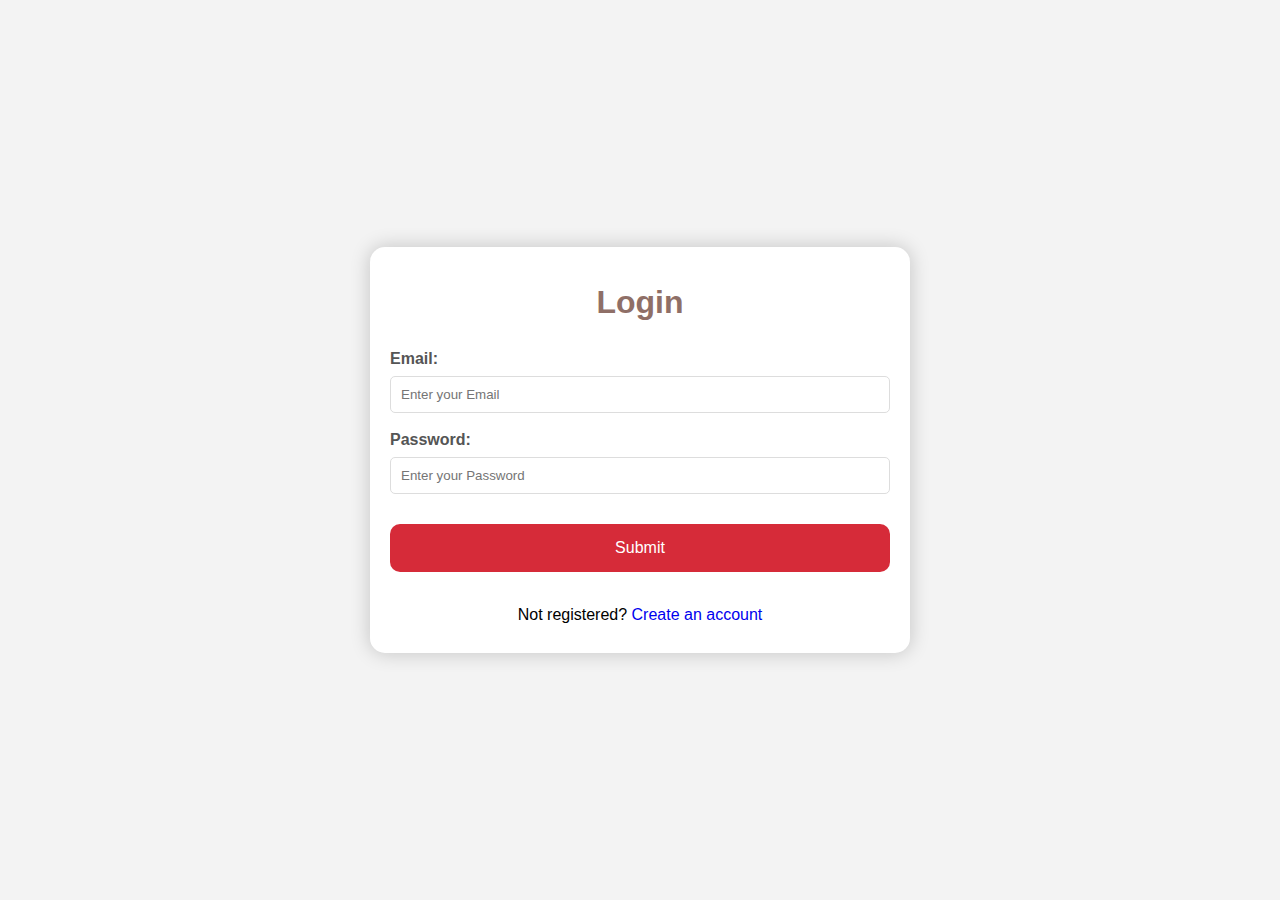
<file: websitepetcare/login.html>
<!DOCTYPE html>
<html lang="en">
<head>
    <meta charset="UTF-8">
    <meta name="viewport" content="width=device-width, initial-scale=1.0">
    <title>Login</title>
    <link rel="stylesheet" href="assets/css/login.css">
</head>
<body>



<div class="main">
            <h1>Login</h1>
            <form action="login.php" method="POST">

                  <label for="email">Email:</label>
                  <input type="email"id="first"name="email"placeholder="Enter your Email" required>

                  <label for="password">Password:</label>
                  <input type="password" id="password" name="password" placeholder="Enter your Password" required>

                  <div class="wrap">
                  <button type="submit" name="login" value="Login">Submit</button>
                  </div>
            </form>
            <p>Not registered?
                  <a href="register.html"
                     style="text-decoration: none;">
                        Create an account
                  </a>
            </p>
   
      </div>

</body>
</html>
</file>
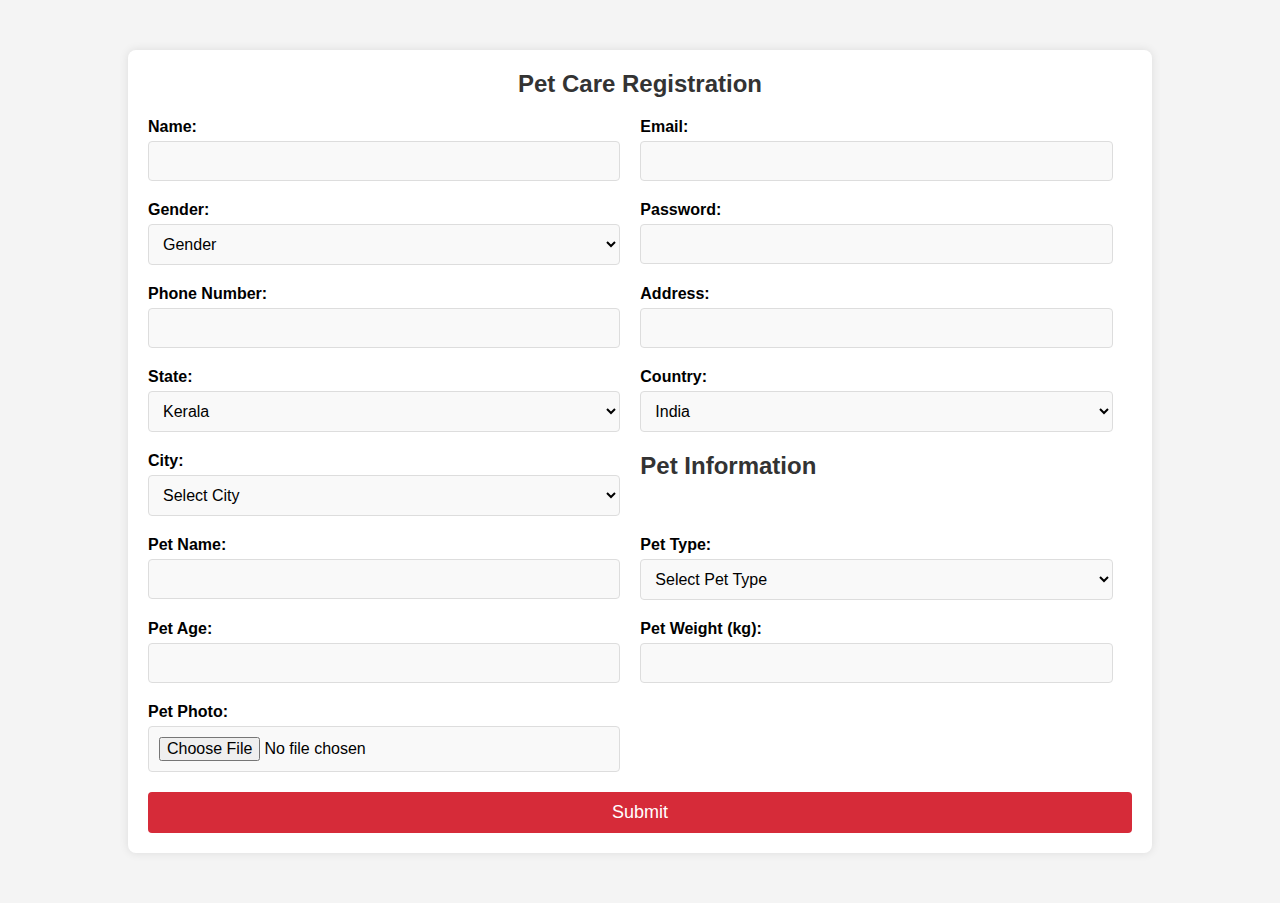
<file: websitepetcare/register.html>
<!DOCTYPE html>
<html lang="en">

<head>
    <meta charset="UTF-8">
    <meta name="viewport" content="width=device-width, initial-scale=1.0">
    <title>Registration</title>
    <link rel="stylesheet" href="assets/css/registeru.css">
</head>

<body>
    <div class="form-container">
        <h2>Pet Care Registration</h2>
        <form action="register.php" method="POST" enctype="multipart/form-data">
            <div class="form-group">
                <label for="name">Name:</label>
                <input type="text" id="name" name="name" required>
            </div>
            <div class="form-group">
                <label for="email">Email:</label>
                <input type="email" id="email" name="email" required>
            </div>
            <div class="form-group">
                <label for="gender">Gender:</label>
                <select id="gender" name="gender">
                    <option value="">Gender</option>
                    <option value="male">Male</option>
                    <option value="female">Female</option>
                    <option value="other">Other</option>
                </select>
            </div>
            <div class="form-group">
                <label for="password">Password:</label>
                <input type="password" id="password" name="password" required>
            </div>
            <div class="form-group">
                <label for="phone">Phone Number:</label>
                <input type="tel" id="phone" name="phone" required>
            </div>
            <div class="form-group">
                <label for="address">Address:</label>
                <input type="text" id="address" name="address" required>
            </div>

            <!-- State and Country -->
            <div class="form-group">
                <label for="state">State:</label>
                <select id="state" name="state" required>
                    <option value="kerala">Kerala</option>
                </select>
            </div>
            <div class="form-group">
                <label for="country">Country:</label>
                <select id="country" name="country" required>
                    <option value="india">India</option>
                </select>
            </div>

            <!-- City Dropdown with 14 States of Kerala -->
            <div class="form-group">
                <label for="city">City:</label>
                <select id="city" name="city" required>
                    <option value="">Select City</option>
                    <option value="Thiruvananthapuram">Thiruvananthapuram</option>
                    <option value="Kollam">Kollam</option>
                    <option value="Pathanamthitta">Pathanamthitta</option>
                    <option value="Alappuzha">Alappuzha</option>
                    <option value="Kottayam">Kottayam</option>
                    <option value="Idukki">Idukki</option>
                    <option value="Ernakulam">Ernakulam</option>
                    <option value="Thrissur">Thrissur</option>
                    <option value="Palakkad">Palakkad</option>
                    <option value="Malappuram">Malappuram</option>
                    <option value="Kozhikode">Kozhikode</option>
                    <option value="Wayanad">Wayanad</option>
                    <option value="Kannur">Kannur</option>
                    <option value="Kasaragod">Kasaragod</option>
                </select>
            </div>

            <!-- Pet Information -->
            <h2>Pet Information</h2>

            <div class="form-group">
                <label for="pet_name">Pet Name:</label>
                <input type="text" id="pet_name" name="pet_name" required>
            </div>
            <div class="form-group">
                <label for="pet_type">Pet Type:</label>
                <select id="pet_type" name="pet_type" required>
                    <option value="">Select Pet Type</option>
                    <option value="dog">Dog</option>
                    <option value="cat">Cat</option>
                    <option value="bird">Bird</option>
                    <option value="other">Other</option>
                </select>
            </div>
            <div class="form-group">
                <label for="pet_age">Pet Age:</label>
                <input type="number" id="pet_age" name="pet_age" required>
            </div>
            <div class="form-group">
                <label for="pet_weight">Pet Weight (kg):</label>
                <input type="number" id="pet_weight" name="pet_weight" required>
            </div>
            <div class="form-group">
                <label for="pet_photo">Pet Photo:</label>
                <input type="file" id="pet_photo" name="pet_photo" required>
            </div>

            <div class="form-group full-width">
                <input type="submit" value="Submit">
            </div>
        </form>
    </div>
</body>

</html>
</file>
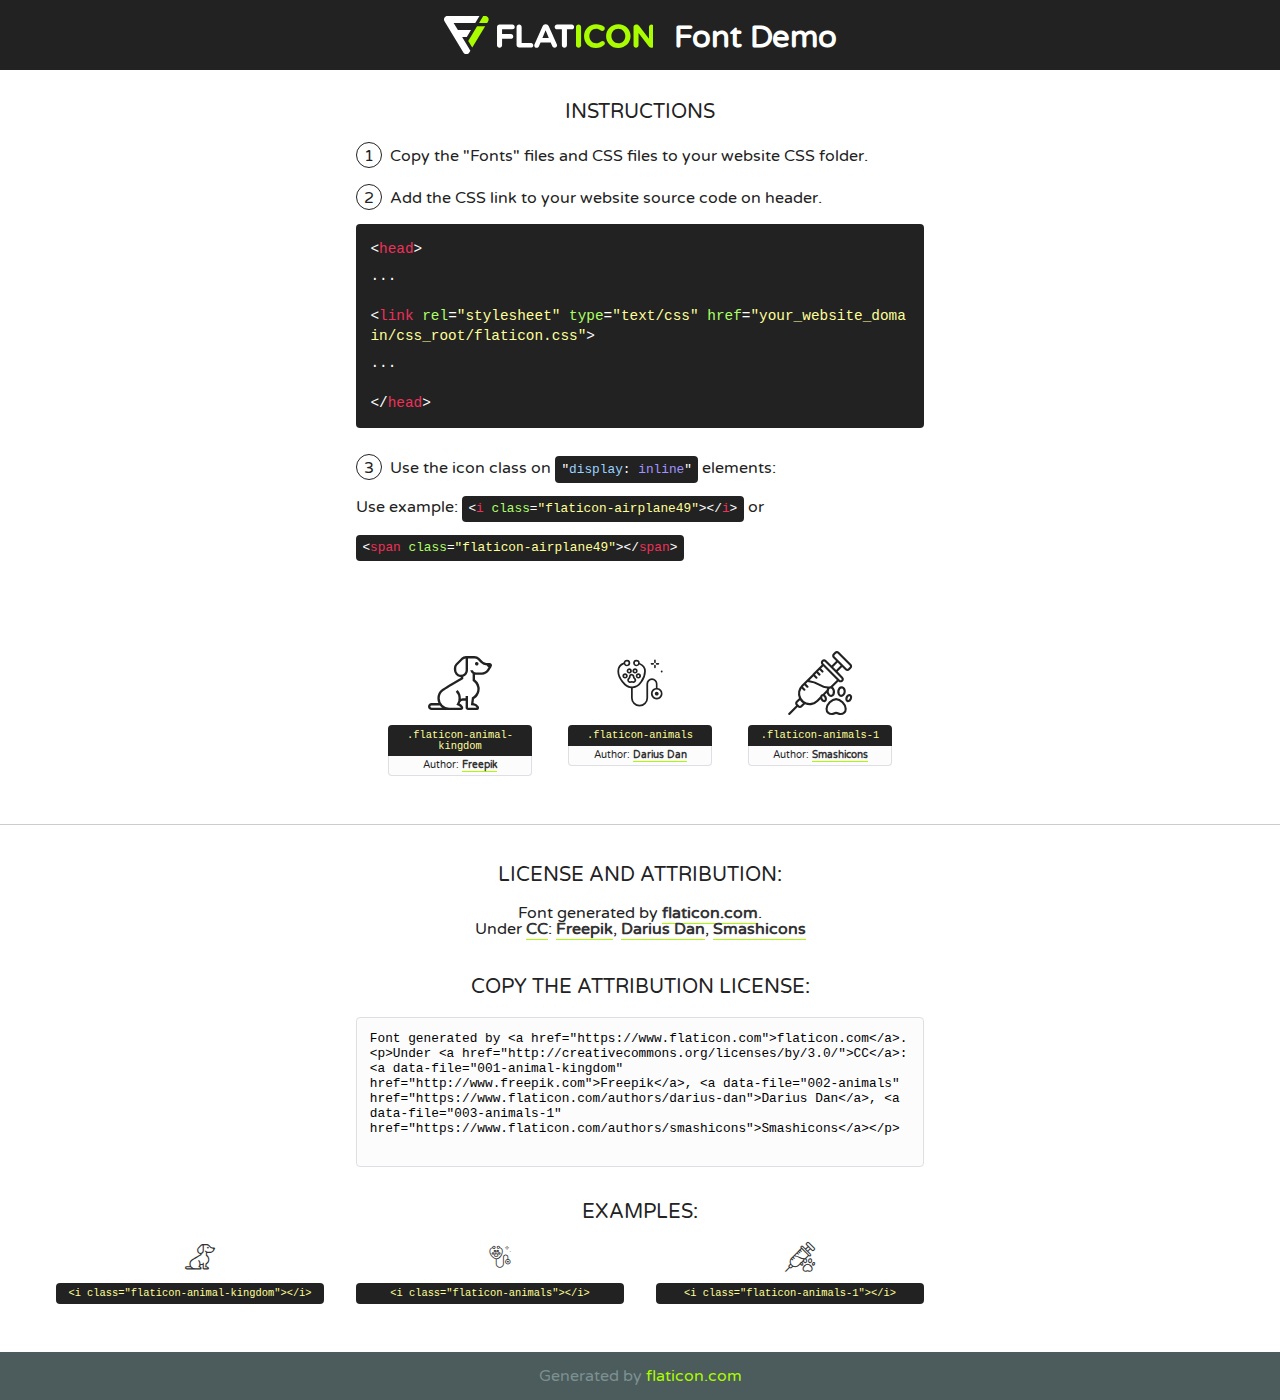
<file: websitepetcare/assets/fonts/flaticon.html>
<!DOCTYPE html>
<!--
  Flaticon icon font: Flaticon
  Creation date: 30/04/2020 11:30
-->
<html>
<!DOCTYPE html>
<html>

<head>
    <title>Flaticon WebFont</title>
    <link href="http://fonts.googleapis.com/css?family=Varela+Round" rel="stylesheet" type="text/css" />
    <link rel="stylesheet" type="text/css" href="flaticon.css">
    <meta charset="UTF-8">
    <style>
    html, body, div, span, applet, object, iframe,
    h1, h2, h3, h4, h5, h6, p, blockquote, pre,
    a, abbr, acronym, address, big, cite, code,
    del, dfn, em, img, ins, kbd, q, s, samp,
    small, strike, strong, sub, sup, tt, var,
    b, u, i, center,
    dl, dt, dd, ol, ul, li,
    fieldset, form, label, legend,
    table, caption, tbody, tfoot, thead, tr, th, td,
    article, aside, canvas, details, embed, 
    figure, figcaption, footer, header, hgroup, 
    menu, nav, output, ruby, section, summary,
    time, mark, audio, video {
        margin: 0;
        padding: 0;
        border: 0;
        font-size: 100%;
        font: inherit;
        vertical-align: baseline;
    }
    /* HTML5 display-role reset for older browsers */
    article, aside, details, figcaption, figure, 
    footer, header, hgroup, menu, nav, section {
        display: block;
    }
    body {
        line-height: 1;
    }
    ol, ul {
        list-style: none;
    }
    blockquote, q {
        quotes: none;
    }
    blockquote:before, blockquote:after,
    q:before, q:after {
        content: '';
        content: none;
    }
    table {
        border-collapse: collapse;
        border-spacing: 0;
    }
    body {
        font-family: 'Varela Round', Helvetica, Arial, sans-serif;
        font-size: 16px;
        color: #222;
    }
    a {
        color: #333;
        border-bottom: 1px solid #a9fd00;
        font-weight: bold;
        text-decoration: none;
    }
    * {
        -moz-box-sizing: border-box;
        -webkit-box-sizing: border-box;
        box-sizing: border-box;
        margin: 0;
        padding: 0;
    }
    [class^="flaticon-"]:before, [class*=" flaticon-"]:before, [class^="flaticon-"]:after, [class*=" flaticon-"]:after {
        font-family: Flaticon;
        font-size: 30px;
        font-style: normal;
        margin-left: 20px;
        color: #333;
    }
    .wrapper {
        max-width: 600px;
        margin: auto;
        padding: 0 1em;
    }
    .title {
        font-size: 1.25em;
        text-align: center;
        margin-bottom: 1em;
        text-transform: uppercase;
    }
    header {
        text-align: center;
        background-color: #222;
        color: #fff;
        padding: 1em;
    }
    header .logo {
        width: 210px;
        height: 38px;
        display: inline-block;
        vertical-align: middle;
        margin-right: 1em;
        border: none;
    }
    header strong {
        font-size: 1.95em;
        font-weight: bold;
        vertical-align: middle;
        margin-top: 5px;
        display: inline-block;
    }
    .demo {
        margin: 2em auto;
        line-height: 1.25em;
    }
    .demo ul li {
        margin-bottom: 1em;
    }
    .demo ul li .num {
        color: #222;
        border-radius: 20px;
        display: inline-block;
        width: 26px;
        padding: 3px;
        height: 26px;
        text-align: center;
        margin-right: 0.5em;
        border: 1px solid #222;
    }
    .demo ul li code {
        background-color: #222;
        border-radius: 4px;
        padding: 0.25em 0.5em;
        display: inline-block;
        color: #fff;
        font-family: Consolas,Monaco,Lucida Console,Liberation Mono,DejaVu Sans Mono,Bitstream Vera Sans Mono,Courier New, monospace;
        font-weight: lighter;
        margin-top: 1em;
        font-size: 0.8em;
        word-break: break-all;
    }
    .demo ul li code.big {
        padding: 1em;
        font-size: 0.9em;
    }
    .demo ul li code .red {
        color: #EF3159;
    }
    .demo ul li code .green {
        color: #ACFF65;
    }
    .demo ul li code .yellow {
        color: #FFFF99;
    }
    .demo ul li code .blue {
        color: #99D3FF;
    }
    .demo ul li code .purple {
        color: #A295FF;
    }
    .demo ul li code .dots {
        margin-top: 0.5em;
        display: block;
    }
    #glyphs {
        border-bottom: 1px solid #ccc;
        padding: 2em 0;
        text-align: center;
    }
    .glyph {
        display: inline-block;
        width: 9em;
        margin: 1em;
        text-align: center;
        vertical-align: top;
        background: #FFF;
    }
    .glyph .glyph-icon {
        padding: 10px;
        display: block;
        font-family:"Flaticon";
        font-size: 64px;
        line-height: 1;
    }
    .glyph .glyph-icon:before {
        font-size: 64px;
        color: #222;
        margin-left: 0;
    }
    .class-name {
        font-size: 0.65em;
        background-color: #222;
        color: #fff;
        border-radius: 4px 4px 0 0;
        padding: 0.5em;
        color: #FFFF99;
        font-family: Consolas,Monaco,Lucida Console,Liberation Mono,DejaVu Sans Mono,Bitstream Vera Sans Mono,Courier New, monospace;
    }
    .author-name {
        font-size: 0.6em;
        background-color: #fcfcfd;
        border: 1px solid #DEDEE4;
        border-top: 0;
        border-radius: 0 0 4px 4px;
        padding: 0.5em;
    }
    .class-name:last-child {
        font-size: 10px;
        color:#888;
    }
    .class-name:last-child a {
        font-size: 10px;
        color:#555;
    }
    .class-name:last-child a:hover {
        color:#a9fd00;
    }
    .glyph > input {
        display: block;
        width: 100px;
        margin: 5px auto;
        text-align: center;
        font-size: 12px;
        cursor: text;
    }
    .glyph > input.icon-input {
        font-family:"Flaticon";
        font-size: 16px;
        margin-bottom: 10px;
    }
    .attribution .title {
        margin-top: 2em;
    }
    .attribution textarea {
        background-color: #fcfcfd;
        padding: 1em;
        border: none;
        box-shadow: none;
        border: 1px solid #DEDEE4;
        border-radius: 4px;
        resize: none;
        width: 100%;
        height: 150px;
        font-size: 0.8em;
        font-family: Consolas,Monaco,Lucida Console,Liberation Mono,DejaVu Sans Mono,Bitstream Vera Sans Mono,Courier New, monospace;
        -webkit-appearance: none;
    }
    .iconsuse {
        margin: 2em auto;
        text-align: center;
        max-width: 1200px;
    }
    .iconsuse:after {
        content: '';
        display: table;
        clear: both;
    }
    .iconsuse .image {
        float: left;
        width: 25%;
        padding: 0 1em;
    }
    .iconsuse .image p {
        margin-bottom: 1em;
    }
    .iconsuse .image span {
        display: block;
        font-size: 0.65em;
        background-color: #222;
        color: #fff;
        border-radius: 4px;
        padding: 0.5em;
        color: #FFFF99;
        margin-top: 1em;
        font-family: Consolas,Monaco,Lucida Console,Liberation Mono,DejaVu Sans Mono,Bitstream Vera Sans Mono,Courier New, monospace;
    }
    #footer {
        text-align: center;
        background-color: #4C5B5C;
        color: #7c9192;
        padding: 1em;
    }
    #footer a {
        border: none;
        color: #a9fd00;
        font-weight: normal;
    }
    @media (max-width: 960px) {
        .iconsuse .image {
            width: 50%;
        }
    }
    @media (max-width: 560px) {
        .iconsuse .image {
            width: 100%;
        }
    }
    </style>
</head>

<body class="characters-off">

    <header>
        <a href="https://www.flaticon.com" target="_blank" class="logo">
            <svg version="1.1" xmlns="http://www.w3.org/2000/svg" xmlns:xlink="http://www.w3.org/1999/xlink" xmlns:a="http://ns.adobe.com/AdobeSVGViewerExtensions/3.0/" viewBox="0 0 560.875 102.036" enable-background="new 0 0 560.875 102.036" xml:space="preserve">
                <defs>
                </defs>
                <g>
                    <g class="letters">
                        <path fill="#ffffff" d="M141.596,29.675c0-3.777,2.985-6.767,6.764-6.767h34.438c3.426,0,6.15,2.728,6.15,6.15
                        c0,3.43-2.724,6.149-6.15,6.149h-27.674v13.091h23.719c3.429,0,6.151,2.724,6.151,6.15c0,3.43-2.723,6.149-6.151,6.149h-23.719
                        v17.574c0,3.773-2.986,6.761-6.764,6.761c-3.779,0-6.764-2.989-6.764-6.761V29.675z"></path>
                        <path fill="#ffffff" d="M193.844,29.149c0-3.781,2.985-6.767,6.764-6.767c3.776,0,6.763,2.985,6.763,6.767v42.957h25.039
                        c3.426,0,6.149,2.726,6.149,6.153c0,3.425-2.723,6.15-6.149,6.15h-31.802c-3.779,0-6.764-2.986-6.764-6.768V29.149z"></path>
                        <path fill="#ffffff" d="M241.891,75.71l21.438-48.407c1.492-3.341,4.215-5.357,7.906-5.357h0.792
                        c3.686,0,6.323,2.017,7.815,5.357l21.439,48.407c0.436,0.967,0.701,1.845,0.701,2.723c0,3.602-2.809,6.501-6.414,6.501
                        c-3.161,0-5.269-1.845-6.499-4.655l-4.132-9.661h-27.059l-4.301,10.102c-1.144,2.631-3.426,4.214-6.237,4.214
                        c-3.517,0-6.24-2.81-6.24-6.325C241.1,77.64,241.451,76.677,241.891,75.71z M279.932,58.666l-8.521-20.297l-8.526,20.297H279.932
                        z"></path>
                        <path fill="#ffffff" d="M314.864,35.387H301.86c-3.429,0-6.239-2.813-6.239-6.238c0-3.429,2.811-6.24,6.239-6.24h39.533
                        c3.426,0,6.237,2.811,6.237,6.24c0,3.425-2.811,6.238-6.237,6.238h-13.001v42.785c0,3.773-2.99,6.761-6.764,6.761
                        c-3.779,0-6.764-2.989-6.764-6.761V35.387z"></path>
                        <path fill="#A9FD00" d="M352.615,29.149c0-3.781,2.985-6.767,6.767-6.767c3.774,0,6.761,2.985,6.761,6.767v49.024
                        c0,3.773-2.987,6.761-6.761,6.761c-3.781,0-6.767-2.989-6.767-6.761V29.149z"></path>
                        <path fill="#A9FD00" d="M374.132,53.836v-0.179c0-17.481,13.178-31.801,32.065-31.801c9.22,0,15.459,2.458,20.557,6.238
                        c1.402,1.054,2.637,2.985,2.637,5.357c0,3.692-2.985,6.59-6.681,6.59c-1.845,0-3.071-0.702-4.044-1.319
                        c-3.776-2.813-7.729-4.393-12.562-4.393c-10.364,0-17.831,8.611-17.831,19.154v0.173c0,10.542,7.291,19.329,17.831,19.329
                        c5.715,0,9.492-1.756,13.359-4.834c1.049-0.874,2.458-1.491,4.039-1.491c3.429,0,6.325,2.813,6.325,6.236
                        c0,2.106-1.056,3.78-2.282,4.834c-5.539,4.834-12.036,7.733-21.878,7.733C387.572,85.464,374.132,71.493,374.132,53.836z"></path>
                        <path fill="#A9FD00" d="M433.009,53.836v-0.179c0-17.481,13.79-31.801,32.766-31.801c18.981,0,32.592,14.143,32.592,31.628v0.173
                        c0,17.483-13.785,31.807-32.769,31.807C446.625,85.464,433.009,71.32,433.009,53.836z M484.224,53.836v-0.179
                        c0-10.539-7.725-19.326-18.626-19.326c-10.893,0-18.449,8.611-18.449,19.154v0.173c0,10.542,7.73,19.329,18.626,19.329
                        C476.676,72.986,484.224,64.378,484.224,53.836z"></path>
                        <path fill="#A9FD00" d="M506.233,29.321c0-3.774,2.99-6.763,6.767-6.763h1.401c3.252,0,5.183,1.583,7.029,3.953l26.093,34.265
                        V29.059c0-3.692,2.99-6.677,6.681-6.677c3.683,0,6.671,2.985,6.671,6.677v48.934c0,3.78-2.987,6.765-6.764,6.765h-0.436
                        c-3.257,0-5.188-1.581-7.034-3.953l-27.056-35.492v32.944c0,3.687-2.985,6.676-6.678,6.676c-3.683,0-6.673-2.989-6.673-6.676
                        V29.321z"></path>
                    </g>
                    <g class="insignia">
                        <path fill="#ffffff" d="M48.372,56.137h12.517l11.156-18.537H37.186L25.688,18.539h57.825L94.668,0H9.271
                        C5.925,0,2.842,1.801,1.198,4.716c-1.644,2.907-1.593,6.482,0.134,9.343l50.38,83.501c1.678,2.781,4.689,4.476,7.938,4.476
                        c3.246,0,6.257-1.695,7.935-4.476l2.898-4.804L48.372,56.137z"></path>
                        <g class="i">
                            <path fill="#A9FD00" d="M93.575,18.539h0.031v0.004l21.652,0.004l2.705-4.488c1.727-2.861,1.778-6.436,0.133-9.343
                            C116.454,1.801,113.371,0,110.026,0h-5.294L93.575,18.539z"></path>
                            <polygon fill="#A9FD00" points="88.291,27.356 64.725,66.486 75.519,84.404 109.942,27.356"></polygon>
                        </g>
                    </g>
                </g>
            </svg>
        </a>
        <strong>Font Demo</strong>
    </header>


    <section class="demo wrapper">

        <p class="title">Instructions</p>

        <ul>
            <li>
                <span class="num">1</span>Copy the "Fonts" files and CSS files to your website CSS folder.
            </li>
            <li>
                <span class="num">2</span>Add the CSS link to your website source code on header.
                <code class="big">
                    &lt;<span class="red">head</span>&gt;
                    <br/><span class="dots">...</span>
                    <br/>&lt;<span class="red">link</span> <span class="green">rel</span>=<span class="yellow">"stylesheet"</span> <span class="green">type</span>=<span class="yellow">"text/css"</span> <span class="green">href</span>=<span class="yellow">"your_website_domain/css_root/flaticon.css"</span>&gt;
                    <br/><span class="dots">...</span>
                    <br/>&lt;/<span class="red">head</span>&gt;
                </code>
            </li>

            <li>
                <p>
                    <span class="num">3</span>Use the icon class on <code>"<span class="blue">display</span>:<span class="purple"> inline</span>"</code> elements:
                    <br />
                    Use example: <code>&lt;<span class="red">i</span> <span class="green">class</span>=<span class="yellow">&quot;flaticon-airplane49&quot;</span>&gt;&lt;/<span class="red">i</span>&gt;</code> or <code>&lt;<span class="red">span</span> <span class="green">class</span>=<span class="yellow">&quot;flaticon-airplane49&quot;</span>&gt;&lt;/<span class="red">span</span>&gt;</code>
            </li>
        </ul>

    </section>




   <section id="glyphs">          
    
      
        <div class="glyph"><div class="glyph-icon flaticon-animal-kingdom"></div>
            <div class="class-name">.flaticon-animal-kingdom</div>
            <div class="author-name">Author: <a data-file="001-animal-kingdom" href="http://www.freepik.com">Freepik</a> </div> 
        </div>        
        
        <div class="glyph"><div class="glyph-icon flaticon-animals"></div>
            <div class="class-name">.flaticon-animals</div>
            <div class="author-name">Author: <a data-file="002-animals" href="https://www.flaticon.com/authors/darius-dan">Darius Dan</a> </div> 
        </div>        
        
        <div class="glyph"><div class="glyph-icon flaticon-animals-1"></div>
            <div class="class-name">.flaticon-animals-1</div>
            <div class="author-name">Author: <a data-file="003-animals-1" href="https://www.flaticon.com/authors/smashicons">Smashicons</a> </div> 
        </div>        
        

    </section>



    <section class="attribution wrapper"   style="text-align:center;">

      <div class="title">License and attribution:</div><div class="attrDiv">Font generated by <a href="https://www.flaticon.com">flaticon.com</a>. <div><p>Under <a href="http://creativecommons.org/licenses/by/3.0/">CC</a>: <a data-file="001-animal-kingdom" href="http://www.freepik.com">Freepik</a>, <a data-file="002-animals" href="https://www.flaticon.com/authors/darius-dan">Darius Dan</a>, <a data-file="003-animals-1" href="https://www.flaticon.com/authors/smashicons">Smashicons</a></p>  </div>
      </div>
      <div class="title">Copy the Attribution License:</div>

    <textarea onclick="this.focus();this.select();">Font generated by &lt;a href=&quot;https://www.flaticon.com&quot;&gt;flaticon.com&lt;/a&gt;. <p>Under <a href="http://creativecommons.org/licenses/by/3.0/">CC</a>: <a data-file="001-animal-kingdom" href="http://www.freepik.com">Freepik</a>, <a data-file="002-animals" href="https://www.flaticon.com/authors/darius-dan">Darius Dan</a>, <a data-file="003-animals-1" href="https://www.flaticon.com/authors/smashicons">Smashicons</a></p>  
     </textarea>

    </section>

    <section class="iconsuse">

          <div class="title">Examples:</div>            
             
            <div class="image">
                <p>
                    <i class="glyph-icon flaticon-animal-kingdom"></i> 
                    <span>&lt;i class=&quot;flaticon-animal-kingdom&quot;&gt;&lt;/i&gt;</span>
                </p>
            </div>
            
            <div class="image">
                <p>
                    <i class="glyph-icon flaticon-animals"></i> 
                    <span>&lt;i class=&quot;flaticon-animals&quot;&gt;&lt;/i&gt;</span>
                </p>
            </div>
            
            <div class="image">
                <p>
                    <i class="glyph-icon flaticon-animals-1"></i> 
                    <span>&lt;i class=&quot;flaticon-animals-1&quot;&gt;&lt;/i&gt;</span>
                </p>
            </div>
                       
        </div>
                            
    </section>

<div id="footer">
    <div>Generated by <a href="https://www.flaticon.com">flaticon.com</a>
    </div>
</div>



</body>
</html>
</file>
<file: websitepetcare/assets/css/login.css>
body {
    display: flex;
    align-items: center;
    justify-content: center;
    font-family: sans-serif;
    line-height: 1.5;
    min-height: 100vh;
    background: #f3f3f3;
    flex-direction: column;
    margin: 0;
}

.main {
    background-color: #fff;
    border-radius: 15px;
    box-shadow: 0 0 20px rgba(0, 0, 0, 0.2);
    padding: 10px 20px;
    transition: transform 0.2s;
    width: 500px;
    text-align: center;
}

h1 {
    color: #8f6f67;
}

label {
    display: block;
    width: 100%;
    margin-top: 10px;
    margin-bottom: 5px;
    text-align: left;
    color: #555;
    font-weight: bold;
}


input {
    display: block;
    width: 100%;
    margin-bottom: 15px;
    padding: 10px;
    box-sizing: border-box;
    border: 1px solid #ddd;
    border-radius: 5px;
}

button {
    padding: 15px;
    border-radius: 10px;
    margin-top: 15px;
    margin-bottom: 15px;
    border: none;
    color: white;
    cursor: pointer;
    background-color: #d62b39;
    width: 100%;
    font-size: 16px;
}

.wrap {
    display: flex;
    justify-content: center;
    align-items: center;
}
</file>
<file: websitepetcare/assets/css/registeru.css>
* {
    margin: 0;
    padding: 0;
    box-sizing: border-box;
}

body {
    font-family: Arial, sans-serif;
    background-color: #f4f4f4;
}

.form-container {
    max-width: 80%;
    margin: 50px auto;
    padding: 20px;
    background-color: #fff;
    box-shadow: 0 0 10px rgba(0, 0, 0, 0.1);
    border-radius: 8px;
}

h2 {
    text-align: center;
    margin-bottom: 20px;
    color: #333;
}

form {
    display: flex;
    flex-wrap: wrap;
    gap: 20px;
}

.form-group {
    flex: 0 0 48%; /* Set width to 48% for each group */
}

label {
    display: block;
    font-weight: bold;
    margin-bottom: 5px;
}

input[type="text"],
input[type="email"],
input[type="password"],
input[type="tel"],
input[type="number"],
input[type="file"],
select {
    width: 100%;
    padding: 10px;
    border-radius: 4px;
    border: 1px solid #ddd;
    font-size: 16px;
    background-color: #f9f9f9;
}

input[type="submit"] {
    width: 100%;
    padding: 10px;
    border: none;
    background-color: #d62b39;
    color: white;
    font-size: 18px;
    cursor: pointer;
    border-radius: 4px;
    /*transition: background-color 0.3s ease;*/
}

input[type="submit"]:hover {
    background-color: #d62b39;/*#9c7a71;*/
}

/* Full width for elements spanning the whole row */
.full-width {
    flex: 0 0 100%;
}

/* Media queries for responsiveness */
@media (max-width: 768px) {
    .form-group {
        flex: 0 0 100%; /* Stack in single column for smaller screens */
    }

    .form-container {
        width: 95%;
    }
}

@media (max-width: 480px) {
    h2 {
        font-size: 18px;
    }

    input[type="submit"] {
        font-size: 16px;
    }
}
</file>
<file: websitepetcare/assets/fonts/flaticon.css>
/*
  	Flaticon icon font: Flaticon
  	Creation date: 30/04/2020 11:30
  	*/

@font-face {
  font-family: "Flaticon";
  src: url("./Flaticon.eot");
  src: url("./Flaticon.eot?#iefix") format("embedded-opentype"),
       url("./Flaticon.woff2") format("woff2"),
       url("./Flaticon.woff") format("woff"),
       url("./Flaticon.ttf") format("truetype"),
       url("./Flaticon.svg#Flaticon") format("svg");
  font-weight: normal;
  font-style: normal;
}

@media screen and (-webkit-min-device-pixel-ratio:0) {
  @font-face {
    font-family: "Flaticon";
    src: url("./Flaticon.svg#Flaticon") format("svg");
  }
}

[class^="flaticon-"]:before, [class*=" flaticon-"]:before,
[class^="flaticon-"]:after, [class*=" flaticon-"]:after {   
  font-family: Flaticon;
        font-size: 20px;
font-style: normal;
margin-left: 20px;
}

.flaticon-animal-kingdom:before { content: "\f100"; }
.flaticon-animals:before { content: "\f101"; }
.flaticon-animals-1:before { content: "\f102"; }
</file>
